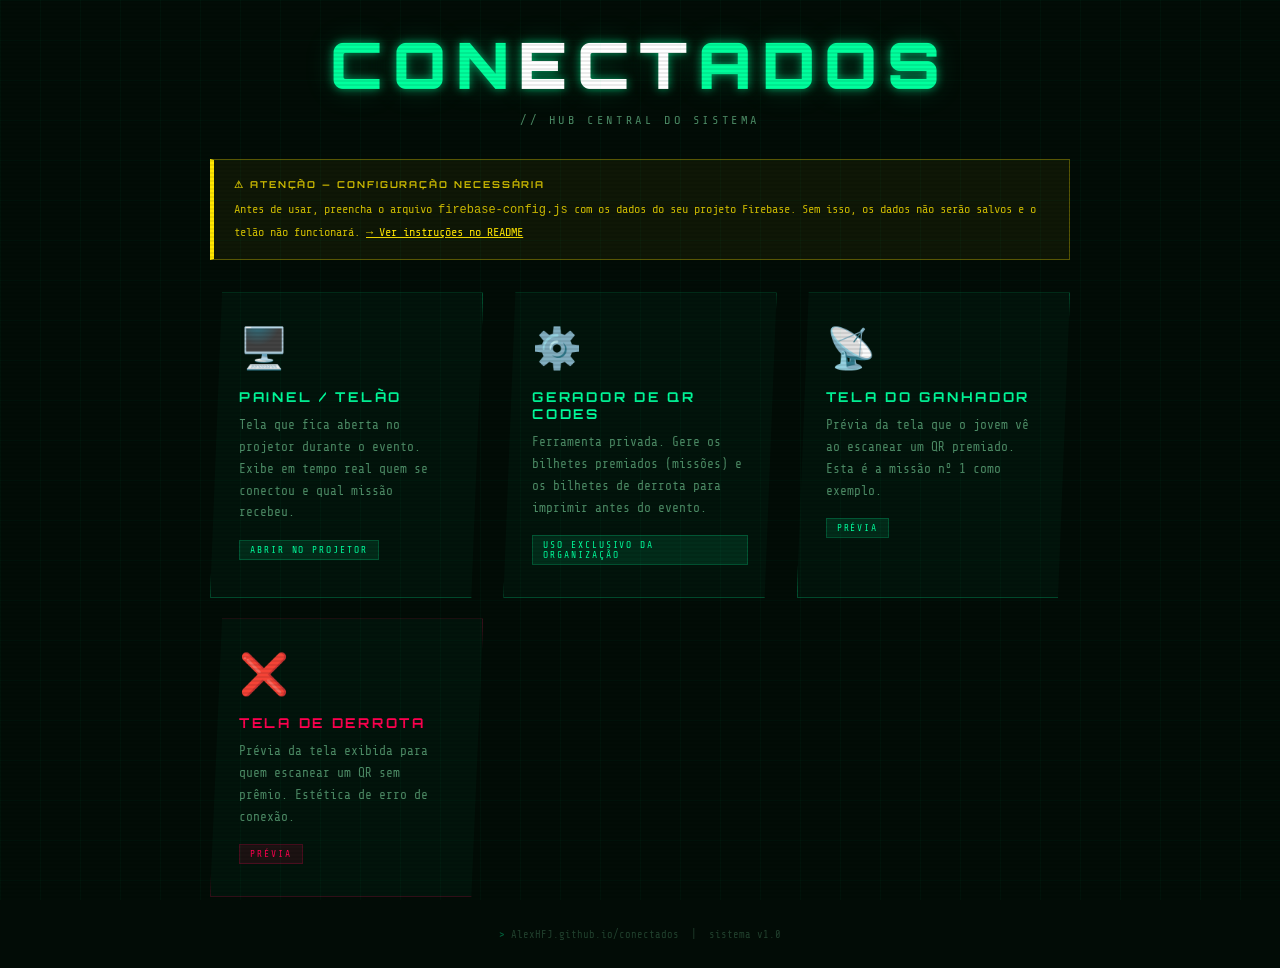
<file: index.html>
<!DOCTYPE html>
<html lang="pt-BR">
<head>
  <meta charset="UTF-8"/>
  <meta name="viewport" content="width=device-width, initial-scale=1.0"/>
  <title>CONECTADOS — Hub Central</title>
  <link rel="stylesheet" href="style.css"/>
  <style>
    .page-center {
      min-height: 100vh;
      display: flex;
      flex-direction: column;
      align-items: center;
      justify-content: center;
      padding: 24px;
      gap: 32px;
    }

    .hub-grid {
      display: grid;
      grid-template-columns: repeat(auto-fit, minmax(260px, 1fr));
      gap: 20px;
      width: 100%;
      max-width: 860px;
    }

    .hub-card {
      background: rgba(0,255,157,0.03);
      border: 1px solid var(--border);
      padding: 32px 28px;
      position: relative;
      overflow: hidden;
      text-decoration: none;
      color: inherit;
      display: block;
      transition: border-color 0.2s, background 0.2s;
      clip-path: polygon(12px 0%, 100% 0%, calc(100% - 12px) 100%, 0% 100%);
    }

    .hub-card::before {
      content: '';
      position: absolute;
      top: 0; left: 0; right: 0;
      height: 2px;
      background: linear-gradient(90deg, transparent, var(--green), transparent);
      opacity: 0;
      transition: opacity 0.2s;
    }

    .hub-card:hover {
      background: rgba(0,255,157,0.07);
      border-color: var(--green);
    }

    .hub-card:hover::before { opacity: 1; }

    .hub-icon {
      font-size: 2.5rem;
      margin-bottom: 16px;
      display: block;
    }

    .hub-card-title {
      font-family: 'Orbitron', sans-serif;
      font-size: 0.85rem;
      font-weight: 700;
      letter-spacing: 0.2em;
      color: var(--green);
      margin-bottom: 10px;
      text-transform: uppercase;
    }

    .hub-card-desc {
      font-size: 0.8rem;
      color: var(--text-dim);
      line-height: 1.7;
    }

    .hub-card-tag {
      display: inline-block;
      margin-top: 16px;
      font-size: 0.6rem;
      letter-spacing: 0.2em;
      padding: 4px 10px;
      background: rgba(0,255,157,0.1);
      border: 1px solid rgba(0,255,157,0.2);
      color: var(--green);
      text-transform: uppercase;
    }

    .hub-card.red-card {
      border-color: rgba(255,0,79,0.2);
    }
    .hub-card.red-card::before {
      background: linear-gradient(90deg, transparent, var(--red), transparent);
    }
    .hub-card.red-card:hover {
      background: rgba(255,0,79,0.05);
      border-color: var(--red);
    }
    .hub-card.red-card .hub-card-title { color: var(--red); }
    .hub-card.red-card .hub-card-tag {
      background: rgba(255,0,79,0.1);
      border-color: rgba(255,0,79,0.2);
      color: var(--red);
    }

    .warning-box {
      max-width: 860px;
      width: 100%;
      background: rgba(255,230,0,0.05);
      border: 1px solid rgba(255,230,0,0.3);
      border-left: 4px solid var(--yellow);
      padding: 16px 20px;
      font-size: 0.75rem;
      line-height: 1.8;
      color: #ffe600cc;
    }

    .warning-box strong {
      font-family: 'Orbitron', sans-serif;
      font-size: 0.6rem;
      letter-spacing: 0.2em;
      display: block;
      margin-bottom: 6px;
    }
  </style>
</head>
<body>

<div class="page-center">

  <!-- LOGO -->
  <div style="text-align:center">
    <div class="logo">CON<span>ECT</span>ADOS</div>
    <div class="tagline">// HUB CENTRAL DO SISTEMA</div>
  </div>

  <!-- AVISO FIREBASE -->
  <div class="warning-box" id="firebase-warning">
    <strong>⚠ ATENÇÃO — CONFIGURAÇÃO NECESSÁRIA</strong>
    Antes de usar, preencha o arquivo <code>firebase-config.js</code> com os dados do seu projeto Firebase.
    Sem isso, os dados não serão salvos e o telão não funcionará.
    <a href="README.md" style="color:var(--yellow)" target="_blank">→ Ver instruções no README</a>
  </div>

  <!-- GRID DE PÁGINAS -->
  <div class="hub-grid">

    <a href="painel.html" class="hub-card">
      <span class="hub-icon">🖥️</span>
      <div class="hub-card-title">Painel / Telão</div>
      <div class="hub-card-desc">
        Tela que fica aberta no projetor durante o evento.
        Exibe em tempo real quem se conectou e qual missão recebeu.
      </div>
      <span class="hub-card-tag">Abrir no Projetor</span>
    </a>

    <a href="gerador.html" class="hub-card">
      <span class="hub-icon">⚙️</span>
      <div class="hub-card-title">Gerador de QR Codes</div>
      <div class="hub-card-desc">
        Ferramenta privada. Gere os bilhetes premiados (missões)
        e os bilhetes de derrota para imprimir antes do evento.
      </div>
      <span class="hub-card-tag">Uso Exclusivo da Organização</span>
    </a>

    <a href="sucesso.html?missao=1" class="hub-card">
      <span class="hub-icon">📡</span>
      <div class="hub-card-title">Tela do Ganhador</div>
      <div class="hub-card-desc">
        Prévia da tela que o jovem vê ao escanear um QR premiado.
        Esta é a missão nº 1 como exemplo.
      </div>
      <span class="hub-card-tag">Prévia</span>
    </a>

    <a href="falha.html" class="hub-card red-card">
      <span class="hub-icon">❌</span>
      <div class="hub-card-title">Tela de Derrota</div>
      <div class="hub-card-desc">
        Prévia da tela exibida para quem escanear um QR sem prêmio.
        Estética de erro de conexão.
      </div>
      <span class="hub-card-tag">Prévia</span>
    </a>

  </div>

  <div class="terminal-line" style="font-size:0.65rem; opacity:0.4">
    <span class="prompt">&gt; </span>
    <span>AlexHFJ.github.io/conectados &nbsp;|&nbsp; sistema v1.0</span>
  </div>

</div>

</body>
</html>
</file>
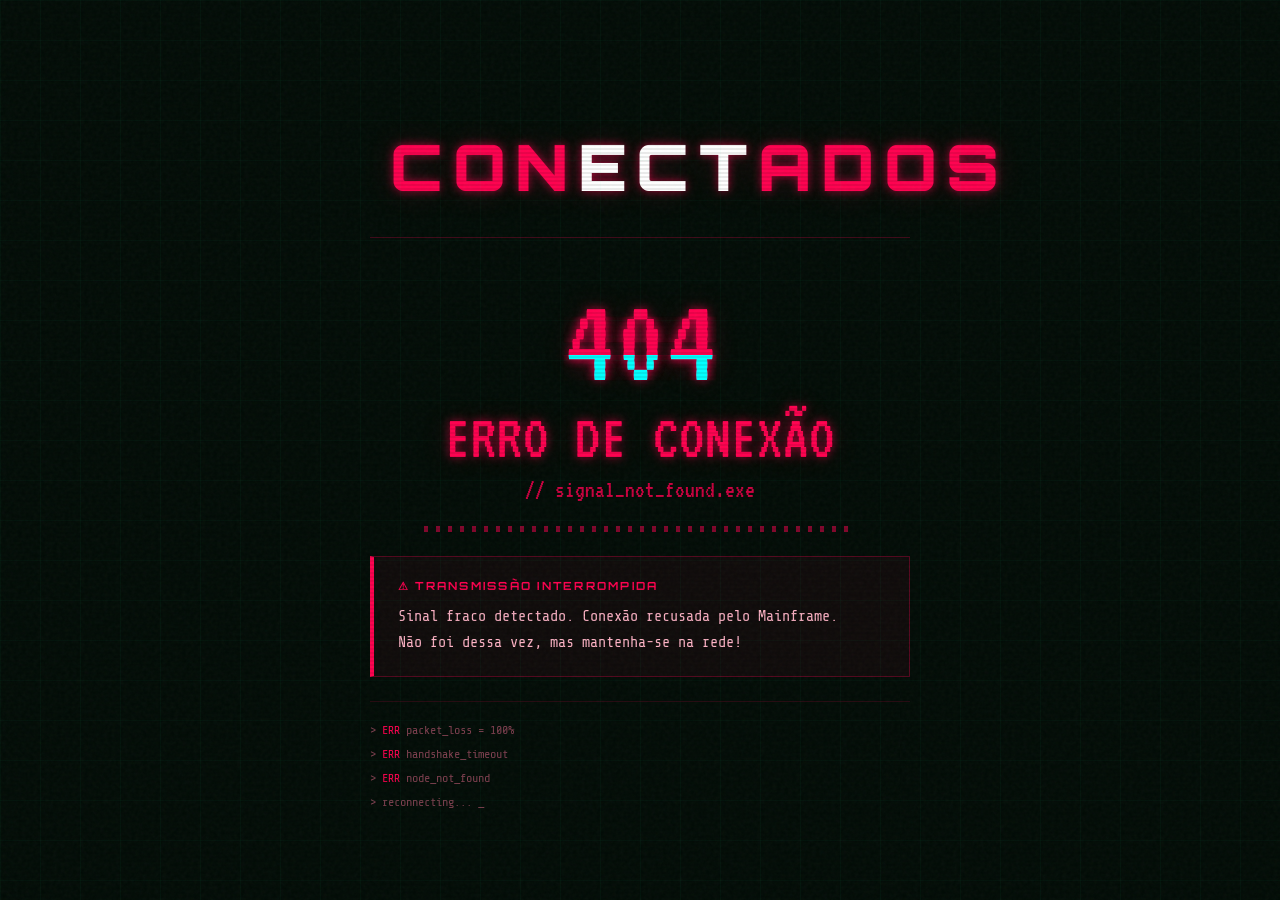
<file: falha.html>
<!DOCTYPE html>
<html lang="pt-BR">
<head>
  <meta charset="UTF-8"/>
  <meta name="viewport" content="width=device-width, initial-scale=1.0"/>
  <title>CONECTADOS — Sem Sinal</title>
  <link rel="stylesheet" href="style.css"/>
  <style>
    :root { --green: #ff004f; --green-dim: #cc003f; --green-dark: #1a000b;
            --border: rgba(255,0,79,0.25); --glow: var(--glow-red);
            --text: #ffb3c6; --text-dim: #804050; }

    .page-center {
      min-height: 100vh;
      display: flex;
      align-items: center;
      justify-content: center;
      padding: 20px;
    }
    .content { width: 100%; max-width: 540px; text-align: center; }

    /* NOISE OVERLAY */
    .noise {
      position: fixed;
      inset: 0;
      z-index: 2;
      pointer-events: none;
      opacity: 0.04;
      background-image: url("data:image/svg+xml,%3Csvg viewBox='0 0 256 256' xmlns='http://www.w3.org/2000/svg'%3E%3Cfilter id='noise'%3E%3CfeTurbulence type='fractalNoise' baseFrequency='0.9' numOctaves='4' stitchTiles='stitch'/%3E%3C/filter%3E%3Crect width='100%25' height='100%25' filter='url(%23noise)'/%3E%3C/svg%3E");
      animation: noise 0.3s steps(1) infinite;
    }

    .error-num {
      font-family: 'VT323', monospace;
      font-size: 8rem;
      line-height: 1;
      color: var(--red);
      text-shadow: var(--glow-red);
      margin-bottom: 0;
    }

    .static-bar {
      height: 6px;
      background: repeating-linear-gradient(
        90deg,
        var(--red) 0px, var(--red) 4px,
        transparent 4px, transparent 12px
      );
      margin: 16px auto;
      width: 80%;
      opacity: 0.5;
      animation: static-scroll 0.3s linear infinite;
    }
    @keyframes static-scroll {
      from { background-position: 0 0; }
      to { background-position: 16px 0; }
    }

    .msg-box {
      background: rgba(255,0,79,0.05);
      border: 1px solid rgba(255,0,79,0.3);
      border-left: 4px solid var(--red);
      padding: 20px 24px;
      text-align: left;
      margin: 24px 0;
      font-size: 0.95rem;
      line-height: 1.7;
      color: #ffb3c6;
    }

    .blink-red {
      animation: blink-r 0.8s step-end infinite;
    }
    @keyframes blink-r {
      0%,100% { opacity: 1; }
      50% { opacity: 0; }
    }

    .log-lines {
      text-align: left;
      font-size: 0.75rem;
      color: #804050;
      line-height: 2;
      margin-top: 20px;
      border-top: 1px solid rgba(255,0,79,0.15);
      padding-top: 16px;
    }
    .log-lines span.r { color: var(--red); }
  </style>
</head>
<body>
  <div class="noise"></div>

  <div class="page-center">
    <div class="content">

      <div class="site-header">
        <div class="logo" style="color:var(--red); text-shadow: var(--glow-red);">
          CON<span style="color:#fff">ECT</span>ADOS
        </div>
      </div>

      <div class="error-num glitch" data-text="404">404</div>

      <div class="error-title">ERRO DE CONEXÃO</div>
      <div class="error-code">// signal_not_found.exe</div>

      <div class="static-bar"></div>

      <div class="msg-box">
        <strong style="display:block; margin-bottom:8px; font-family:'Orbitron',sans-serif; font-size:0.7rem; letter-spacing:0.2em; color:var(--red)">
          ⚠ TRANSMISSÃO INTERROMPIDA
        </strong>
        Sinal fraco detectado. Conexão recusada pelo Mainframe.<br/>
        Não foi dessa vez, mas mantenha-se na rede!
      </div>

      <div class="log-lines">
        <div>> <span class="r">ERR</span> packet_loss = 100%</div>
        <div>> <span class="r">ERR</span> handshake_timeout</div>
        <div>> <span class="r">ERR</span> node_not_found</div>
        <div>> reconnecting... <span class="blink-red">_</span></div>
      </div>

    </div>
  </div>
</body>
</html>
</file>
<file: style.css>
@import url('https://fonts.googleapis.com/css2?family=Share+Tech+Mono&family=Orbitron:wght@400;700;900&family=VT323&display=swap');

:root {
  --green: #00ff9d;
  --green-dim: #00cc7a;
  --green-dark: #003d25;
  --red: #ff004f;
  --red-dim: #cc003f;
  --yellow: #ffe600;
  --bg: #020c06;
  --bg2: #060f09;
  --text: #a8ffd0;
  --text-dim: #4d8c66;
  --border: rgba(0, 255, 157, 0.25);
  --glow: 0 0 10px rgba(0,255,157,0.6), 0 0 30px rgba(0,255,157,0.2);
  --glow-red: 0 0 10px rgba(255,0,79,0.6), 0 0 30px rgba(255,0,79,0.2);
}

*, *::before, *::after { box-sizing: border-box; margin: 0; padding: 0; }

body {
  background: var(--bg);
  color: var(--text);
  font-family: 'Share Tech Mono', monospace;
  min-height: 100vh;
  overflow-x: hidden;
  position: relative;
}

/* SCANLINES EFFECT */
body::before {
  content: '';
  position: fixed;
  inset: 0;
  background: repeating-linear-gradient(
    0deg,
    transparent,
    transparent 2px,
    rgba(0,0,0,0.08) 2px,
    rgba(0,0,0,0.08) 4px
  );
  pointer-events: none;
  z-index: 9999;
}

/* GRID BACKGROUND */
body::after {
  content: '';
  position: fixed;
  inset: 0;
  background-image:
    linear-gradient(rgba(0,255,157,0.03) 1px, transparent 1px),
    linear-gradient(90deg, rgba(0,255,157,0.03) 1px, transparent 1px);
  background-size: 40px 40px;
  pointer-events: none;
  z-index: 0;
}

.container {
  position: relative;
  z-index: 1;
  max-width: 900px;
  margin: 0 auto;
  padding: 20px;
}

/* HEADER */
.site-header {
  text-align: center;
  padding: 40px 20px 30px;
  border-bottom: 1px solid var(--border);
  margin-bottom: 40px;
}

.logo {
  font-family: 'Orbitron', sans-serif;
  font-size: clamp(2rem, 8vw, 4rem);
  font-weight: 900;
  letter-spacing: 0.15em;
  color: var(--green);
  text-shadow: var(--glow);
  animation: flicker 4s infinite;
}

.logo span { color: #fff; }

.tagline {
  font-size: 0.75rem;
  color: var(--text-dim);
  letter-spacing: 0.3em;
  margin-top: 8px;
}

/* CARDS / PAINEIS */
.card {
  background: rgba(0,255,157,0.03);
  border: 1px solid var(--border);
  border-radius: 4px;
  padding: 30px;
  margin-bottom: 24px;
  position: relative;
  overflow: hidden;
}

.card::before {
  content: '';
  position: absolute;
  top: 0; left: 0; right: 0;
  height: 2px;
  background: linear-gradient(90deg, transparent, var(--green), transparent);
}

.card-title {
  font-family: 'Orbitron', sans-serif;
  font-size: 0.7rem;
  font-weight: 700;
  letter-spacing: 0.25em;
  color: var(--green);
  text-transform: uppercase;
  margin-bottom: 20px;
  display: flex;
  align-items: center;
  gap: 10px;
}

.card-title::before {
  content: '//';
  opacity: 0.5;
}

/* BUTTONS */
.btn {
  font-family: 'Orbitron', sans-serif;
  font-size: 0.7rem;
  font-weight: 700;
  letter-spacing: 0.2em;
  text-transform: uppercase;
  padding: 14px 28px;
  border: 2px solid var(--green);
  background: transparent;
  color: var(--green);
  cursor: pointer;
  position: relative;
  overflow: hidden;
  transition: all 0.2s;
  clip-path: polygon(8px 0%, 100% 0%, calc(100% - 8px) 100%, 0% 100%);
}

.btn:hover {
  background: var(--green);
  color: var(--bg);
  box-shadow: var(--glow);
}

.btn-red {
  border-color: var(--red);
  color: var(--red);
}
.btn-red:hover {
  background: var(--red);
  color: #fff;
  box-shadow: var(--glow-red);
}

.btn-full { width: 100%; }

/* INPUTS */
input[type="text"], input[type="number"], select {
  background: rgba(0,255,157,0.05);
  border: 1px solid var(--border);
  color: var(--green);
  font-family: 'Share Tech Mono', monospace;
  font-size: 1rem;
  padding: 12px 16px;
  width: 100%;
  outline: none;
  border-radius: 2px;
  transition: border-color 0.2s, box-shadow 0.2s;
}

input:focus, select:focus {
  border-color: var(--green);
  box-shadow: 0 0 0 2px rgba(0,255,157,0.15);
}

input::placeholder { color: var(--text-dim); }

label {
  display: block;
  font-size: 0.7rem;
  letter-spacing: 0.2em;
  color: var(--text-dim);
  text-transform: uppercase;
  margin-bottom: 8px;
}

.form-group { margin-bottom: 20px; }

/* STATUS BADGE */
.badge {
  display: inline-block;
  font-size: 0.65rem;
  letter-spacing: 0.2em;
  padding: 4px 10px;
  border-radius: 2px;
  text-transform: uppercase;
}

.badge-ok { background: rgba(0,255,157,0.15); color: var(--green); border: 1px solid rgba(0,255,157,0.3); }
.badge-err { background: rgba(255,0,79,0.15); color: var(--red); border: 1px solid rgba(255,0,79,0.3); }
.badge-warn { background: rgba(255,230,0,0.15); color: var(--yellow); border: 1px solid rgba(255,230,0,0.3); }

/* QR GRID */
.qr-grid {
  display: grid;
  grid-template-columns: repeat(auto-fill, minmax(140px, 1fr));
  gap: 16px;
  margin-top: 20px;
}

.qr-item {
  background: rgba(0,255,157,0.04);
  border: 1px solid var(--border);
  padding: 16px;
  text-align: center;
  border-radius: 2px;
}

.qr-item canvas, .qr-item img { display: block; margin: 0 auto 10px; }

.qr-label {
  font-size: 0.6rem;
  letter-spacing: 0.15em;
  color: var(--text-dim);
  text-transform: uppercase;
}

/* TELA DE SUCESSO */
.success-icon {
  font-size: 4rem;
  text-align: center;
  margin-bottom: 16px;
  animation: pulse-glow 2s ease-in-out infinite;
}

.success-title {
  font-family: 'Orbitron', sans-serif;
  font-size: clamp(1.2rem, 5vw, 2rem);
  font-weight: 900;
  color: var(--green);
  text-shadow: var(--glow);
  text-align: center;
  margin-bottom: 8px;
}

.mission-box {
  background: rgba(0,255,157,0.07);
  border: 1px solid var(--green);
  border-left: 4px solid var(--green);
  padding: 24px;
  margin: 24px 0;
  font-size: 1.1rem;
  line-height: 1.7;
  box-shadow: var(--glow);
}

.mission-label {
  font-family: 'Orbitron', sans-serif;
  font-size: 0.6rem;
  letter-spacing: 0.3em;
  color: var(--green-dim);
  margin-bottom: 12px;
  display: block;
}

/* TELA DE FALHA */
.error-title {
  font-family: 'VT323', monospace;
  font-size: clamp(2rem, 8vw, 4rem);
  color: var(--red);
  text-shadow: var(--glow-red);
  text-align: center;
  animation: flicker-red 3s infinite;
}

.error-code {
  font-family: 'VT323', monospace;
  font-size: 1.5rem;
  color: var(--red-dim);
  text-align: center;
  margin: 8px 0 24px;
}

.glitch {
  position: relative;
  display: inline-block;
}
.glitch::before, .glitch::after {
  content: attr(data-text);
  position: absolute;
  inset: 0;
}
.glitch::before { color: #ff004f; animation: glitch-1 2s infinite; clip-path: polygon(0 30%,100% 30%,100% 50%,0 50%); }
.glitch::after  { color: #00ffff; animation: glitch-2 2s infinite; clip-path: polygon(0 60%,100% 60%,100% 80%,0 80%); }

/* PAINEL */
.painel-header {
  display: flex;
  justify-content: space-between;
  align-items: center;
  padding: 16px 24px;
  border-bottom: 1px solid var(--border);
  background: rgba(0,255,157,0.03);
}

.connection-log {
  list-style: none;
  max-height: 60vh;
  overflow-y: auto;
  padding: 0;
}

.connection-log li {
  padding: 16px 20px;
  border-bottom: 1px solid rgba(0,255,157,0.08);
  display: flex;
  align-items: center;
  gap: 16px;
  animation: slide-in 0.4s ease;
}

.connection-log li .timestamp {
  font-size: 0.65rem;
  color: var(--text-dim);
  white-space: nowrap;
}

.connection-log li .name {
  font-family: 'Orbitron', sans-serif;
  font-size: 0.9rem;
  color: var(--green);
  font-weight: 700;
}

.connection-log li .mission-tag {
  font-size: 0.65rem;
  color: var(--text-dim);
  margin-left: auto;
}

/* NOTIFICAÇÃO PAINEL */
.notify-overlay {
  position: fixed;
  inset: 0;
  background: rgba(0,0,0,0.85);
  display: flex;
  align-items: center;
  justify-content: center;
  z-index: 1000;
  opacity: 0;
  pointer-events: none;
  transition: opacity 0.3s;
}
.notify-overlay.show {
  opacity: 1;
  pointer-events: all;
}

.notify-box {
  background: var(--bg2);
  border: 2px solid var(--green);
  box-shadow: var(--glow), inset 0 0 60px rgba(0,255,157,0.05);
  padding: 50px 60px;
  text-align: center;
  max-width: 80vw;
  animation: scale-in 0.3s ease;
}

.notify-label {
  font-size: 0.7rem;
  letter-spacing: 0.4em;
  color: var(--text-dim);
  margin-bottom: 16px;
  text-transform: uppercase;
}

.notify-name {
  font-family: 'Orbitron', sans-serif;
  font-size: clamp(2rem, 6vw, 4rem);
  font-weight: 900;
  color: var(--green);
  text-shadow: var(--glow);
}

.notify-mission {
  margin-top: 20px;
  font-size: 1rem;
  color: var(--text);
  max-width: 500px;
  line-height: 1.6;
}

/* TERMINAL LOG */
.terminal-line {
  font-size: 0.8rem;
  color: var(--text-dim);
  margin-bottom: 4px;
}
.terminal-line .prompt { color: var(--green); }
.terminal-line .output { color: var(--text); }

/* TYPING CURSOR */
.cursor::after {
  content: '█';
  animation: blink 1s step-end infinite;
}

/* ANIMATIONS */
@keyframes flicker {
  0%,96%,100% { opacity: 1; }
  97% { opacity: 0.4; }
  98% { opacity: 1; }
  99% { opacity: 0.6; }
}

@keyframes flicker-red {
  0%,95%,100% { opacity: 1; }
  96% { opacity: 0.2; }
  97% { opacity: 1; }
  98% { opacity: 0.5; }
}

@keyframes blink {
  0%,100% { opacity: 1; }
  50% { opacity: 0; }
}

@keyframes pulse-glow {
  0%,100% { filter: drop-shadow(0 0 8px var(--green)); }
  50% { filter: drop-shadow(0 0 24px var(--green)); }
}

@keyframes slide-in {
  from { opacity: 0; transform: translateX(-20px); }
  to { opacity: 1; transform: translateX(0); }
}

@keyframes scale-in {
  from { opacity: 0; transform: scale(0.8); }
  to { opacity: 1; transform: scale(1); }
}

@keyframes glitch-1 {
  0%,100% { transform: translate(0); }
  33% { transform: translate(-3px, 1px); }
  66% { transform: translate(3px, -1px); }
}

@keyframes glitch-2 {
  0%,100% { transform: translate(0); }
  33% { transform: translate(3px, -1px); }
  66% { transform: translate(-3px, 1px); }
}

@keyframes noise {
  0%  { background-position: 0 0; }
  10% { background-position: -5% -10%; }
  20% { background-position: -15% 5%; }
  30% { background-position: 7% -25%; }
  40% { background-position: 20% 25%; }
  50% { background-position: -25% 10%; }
  60% { background-position: 15% 5%; }
  70% { background-position: 0% 15%; }
  80% { background-position: 25% 35%; }
  90% { background-position: -10% 10%; }
  100%{ background-position: 0 0; }
}

/* SELECT */
select option { background: #0a1a10; }

/* DIVIDER */
.divider {
  border: none;
  border-top: 1px solid var(--border);
  margin: 24px 0;
}

/* STATUS BAR */
.status-bar {
  display: flex;
  align-items: center;
  gap: 16px;
  font-size: 0.65rem;
  color: var(--text-dim);
  letter-spacing: 0.1em;
  padding: 12px 0;
}

.status-dot {
  width: 8px; height: 8px;
  border-radius: 50%;
  background: var(--green);
  box-shadow: 0 0 6px var(--green);
  animation: blink 2s ease-in-out infinite;
}
.status-dot.red { background: var(--red); box-shadow: 0 0 6px var(--red); }

/* RESPONSIVO */
@media (max-width: 600px) {
  .container { padding: 12px; }
  .card { padding: 20px; }
  .notify-box { padding: 30px 20px; }
}

/* PRINT HELPERS */
@media print {
  body::before, body::after { display: none; }
  .btn { display: none; }
}
</file>
